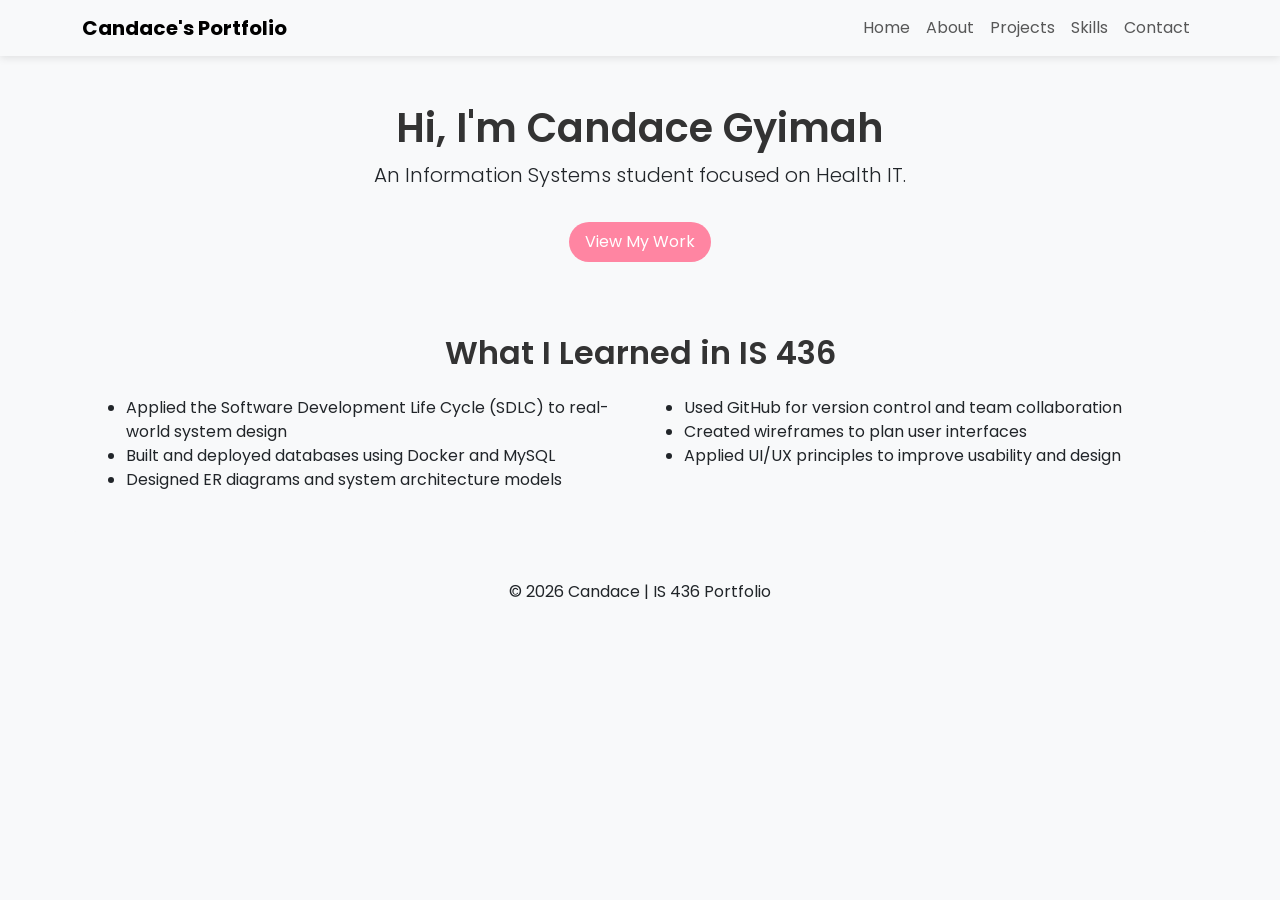
<file: index.html>
<!DOCTYPE html>
<html lang="en">
<head>
  <meta charset="UTF-8">
  <meta name="viewport" content="width=device-width, initial-scale=1.0">
  <title>Candace's Portfolio</title>

  <!-- Bootstrap -->
  <link href="https://cdn.jsdelivr.net/npm/bootstrap@5.3.0/dist/css/bootstrap.min.css" rel="stylesheet">

  <!-- Google Font -->
  <link href="https://fonts.googleapis.com/css2?family=Poppins:wght@300;400;600&display=swap" rel="stylesheet">

  <link rel="stylesheet" href="css/style.css">
</head>

<body>

<!-- NAVBAR -->
<nav class="navbar navbar-expand-lg bg-light">
  <div class="container">
    <a class="navbar-brand fw-bold" href="#">Candace's Portfolio</a>

    <button class="navbar-toggler" type="button" data-bs-toggle="collapse" data-bs-target="#navbarNav">
      <span class="navbar-toggler-icon"></span>
    </button>

    <div class="collapse navbar-collapse" id="navbarNav">
      <ul class="navbar-nav ms-auto">
        <li class="nav-item"><a class="nav-link" href="index.html">Home</a></li>
        <li class="nav-item"><a class="nav-link" href="about.html">About</a></li>
        <li class="nav-item"><a class="nav-link" href="projects.html">Projects</a></li>
        <li class="nav-item"><a class="nav-link" href="skills.html">Skills</a></li>
        <li class="nav-item"><a class="nav-link" href="contact.html">Contact</a></li>
      </ul>
    </div>
  </div>
</nav>

<div class="container text-center mt-5">
  <h1>Hi, I'm Candace Gyimah</h1>
  <p class="lead">An Information Systems student focused on Health IT.</p>

  <a href="projects.html" class="btn btn-primary mt-3">View My Work</a>
</div>

<section class="bg-light p-4 rounded mt-5 container">
  <h2 class="text-center mb-4">What I Learned in IS 436</h2>

  <div class="row">
    <div class="col-md-6">
      <ul>
        <li>Applied the Software Development Life Cycle (SDLC) to real-world system design</li>
        <li>Built and deployed databases using Docker and MySQL</li>
        <li>Designed ER diagrams and system architecture models</li>
      </ul>
    </div>

    <div class="col-md-6">
      <ul>
        <li>Used GitHub for version control and team collaboration</li>
        <li>Created wireframes to plan user interfaces</li>
        <li>Applied UI/UX principles to improve usability and design</li>
      </ul>
    </div>
  </div>
</section>

<!-- FOOTER -->
<footer class="text-center mt-5 mb-3">
  <p>&copy; 2026 Candace | IS 436 Portfolio</p>
</footer>

<!-- Bootstrap JS -->
<script src="https://cdn.jsdelivr.net/npm/bootstrap@5.3.0/dist/js/bootstrap.bundle.min.js"></script>

</body>
</html>
</file>
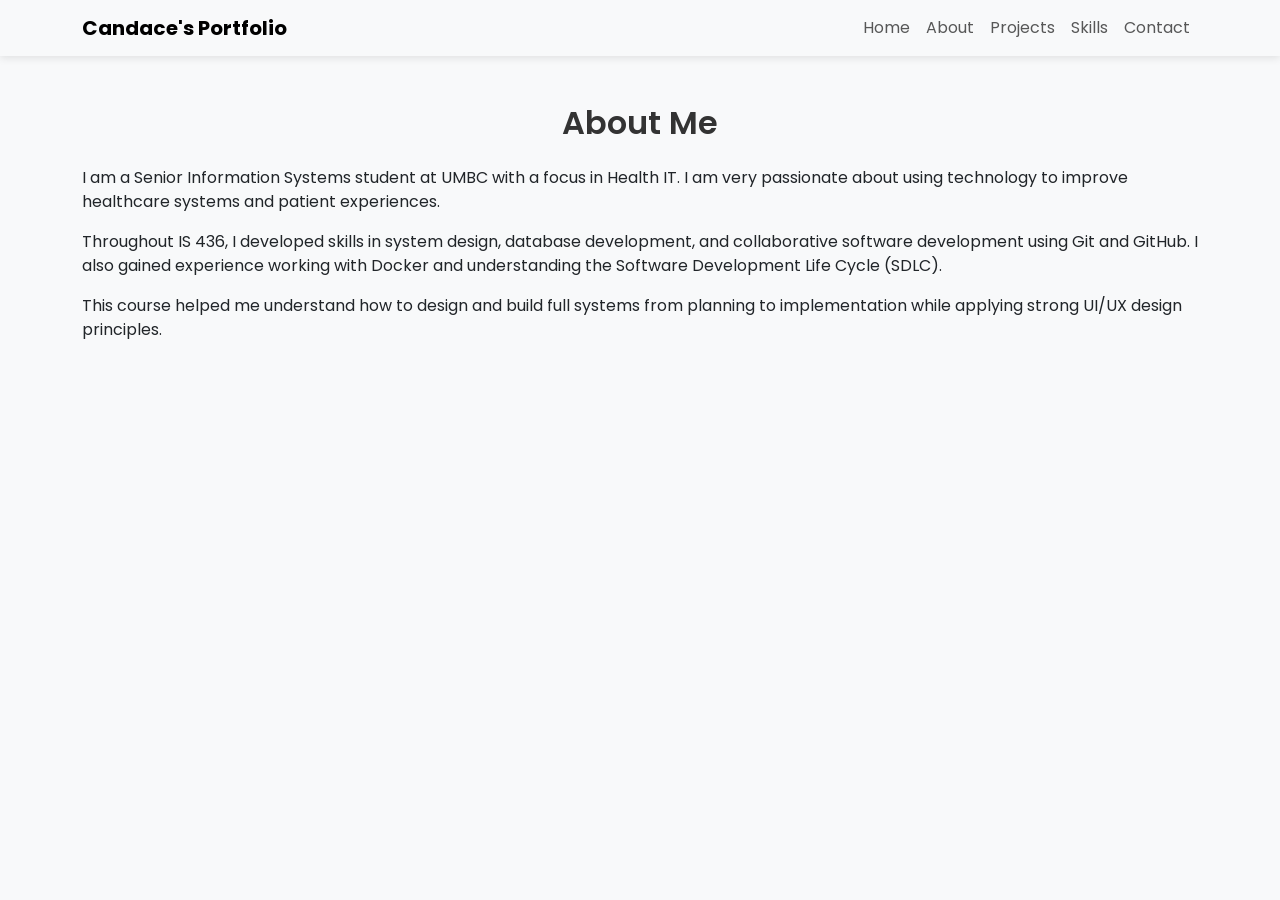
<file: about.html>
<!DOCTYPE html>
<nav class="navbar navbar-expand-lg bg-light">
  <div class="container">
    <a class="navbar-brand fw-bold" href="index.html">Candace's Portfolio</a>

    <div class="navbar-nav ms-auto">
      <a class="nav-link" href="index.html">Home</a>
      <a class="nav-link" href="about.html">About</a>
      <a class="nav-link" href="projects.html">Projects</a>
      <a class="nav-link" href="skills.html">Skills</a>
      <a class="nav-link" href="contact.html">Contact</a>
    </div>
  </div>
</nav>

<html lang="en">
<head>
  <meta charset="UTF-8">
  <meta name="viewport" content="width=device-width, initial-scale=1.0">
  <title>Candace's Portfolio</title>

  <!-- Bootstrap -->
  <link href="https://cdn.jsdelivr.net/npm/bootstrap@5.3.0/dist/css/bootstrap.min.css" rel="stylesheet">

  <!-- Font -->
  <link href="https://fonts.googleapis.com/css2?family=Poppins:wght@300;400;600&display=swap" rel="stylesheet">

  <link rel="stylesheet" href="css/style.css">
</head>
<body>

<div class="container mt-5">
  <h2 class="text-center mb-4">About Me</h2>

  <p>
    I am a Senior Information Systems student at UMBC with a focus in Health IT. I am very passionate about using technology to improve healthcare systems and patient experiences.
  </p>

  <p>
    Throughout IS 436, I developed skills in system design, database development, and collaborative software development using Git and GitHub. I also gained experience working with Docker and understanding the Software Development Life Cycle (SDLC).
  </p>

  <p>
    This course helped me understand how to design and build full systems from planning to implementation while applying strong UI/UX design principles.
  </p>
</div>

</body>
</html>
</file>
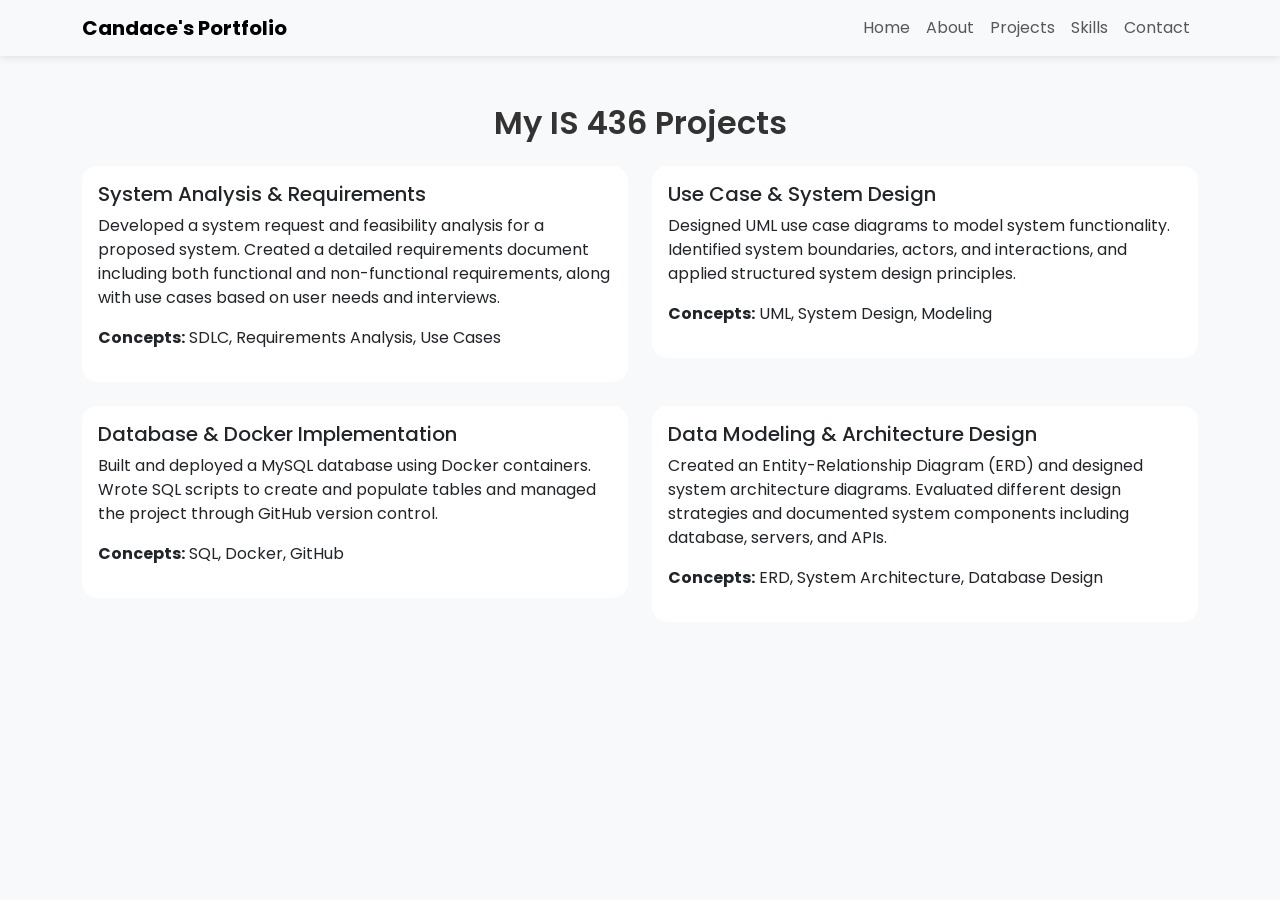
<file: projects.html>
<!DOCTYPE html>
<nav class="navbar navbar-expand-lg bg-light">
  <div class="container">
    <a class="navbar-brand fw-bold" href="index.html">Candace's Portfolio</a>

    <div class="navbar-nav ms-auto">
      <a class="nav-link" href="index.html">Home</a>
      <a class="nav-link" href="about.html">About</a>
      <a class="nav-link" href="projects.html">Projects</a>
      <a class="nav-link" href="skills.html">Skills</a>
      <a class="nav-link" href="contact.html">Contact</a>
    </div>
  </div>
</nav>

<html lang="en">
<head>
  <meta charset="UTF-8">
  <meta name="viewport" content="width=device-width, initial-scale=1.0">
  <title>Candace's Portfolio</title>

  <!-- Bootstrap -->
  <link href="https://cdn.jsdelivr.net/npm/bootstrap@5.3.0/dist/css/bootstrap.min.css" rel="stylesheet">

  <!-- Font -->
  <link href="https://fonts.googleapis.com/css2?family=Poppins:wght@300;400;600&display=swap" rel="stylesheet">

  <link rel="stylesheet" href="css/style.css">
</head>
<body>

<div class="container mt-5">
  <h2 class="text-center mb-4">My IS 436 Projects</h2>

  <div class="row">

    <!-- Project 1 -->
    <div class="col-md-6">
      <div class="card mb-4">
        <div class="card-body">
          <h5 class="card-title">System Analysis & Requirements</h5>
          <p class="card-text">
            Developed a system request and feasibility analysis for a proposed system. Created a detailed requirements document including both functional and non-functional requirements, along with use cases based on user needs and interviews.
          </p>
          <p><strong>Concepts:</strong> SDLC, Requirements Analysis, Use Cases</p>
        </div>
      </div>
    </div>

    <!-- Project 2 -->
    <div class="col-md-6">
      <div class="card mb-4">
        <div class="card-body">
          <h5 class="card-title">Use Case & System Design</h5>
          <p class="card-text">
            Designed UML use case diagrams to model system functionality. Identified system boundaries, actors, and interactions, and applied structured system design principles.
          </p>
          <p><strong>Concepts:</strong> UML, System Design, Modeling</p>
        </div>
      </div>
    </div>

    <!-- Project 3 -->
    <div class="col-md-6">
      <div class="card mb-4">
        <div class="card-body">
          <h5 class="card-title">Database & Docker Implementation</h5>
          <p class="card-text">
            Built and deployed a MySQL database using Docker containers. Wrote SQL scripts to create and populate tables and managed the project through GitHub version control.
          </p>
          <p><strong>Concepts:</strong> SQL, Docker, GitHub</p>
        </div>
      </div>
    </div>

    <!-- Project 4 -->
    <div class="col-md-6">
      <div class="card mb-4">
        <div class="card-body">
          <h5 class="card-title">Data Modeling & Architecture Design</h5>
          <p class="card-text">
            Created an Entity-Relationship Diagram (ERD) and designed system architecture diagrams. Evaluated different design strategies and documented system components including database, servers, and APIs.
          </p>
          <p><strong>Concepts:</strong> ERD, System Architecture, Database Design</p>
        </div>
      </div>
    </div>

  </div>
</div>

</body>
</html>
</file>
<file: css/style.css>
body {
  font-family: 'Poppins', sans-serif;
  background-color: #f8f9fa;
}

/* Navbar */
.navbar {
  box-shadow: 0 2px 8px rgba(0,0,0,0.1);
}

/* Headings */
h1, h2 {
  font-weight: 600;
  color: #333;
}

/* Cards */
.card {
  border: none;
  border-radius: 15px;
  transition: all 0.3s ease;
}

.card:hover {
  transform: translateY(-8px);
  box-shadow: 0 10px 20px rgba(0,0,0,0.1);
}

/* Buttons */
.btn-primary {
  background-color: #ff85a2;
  border: none;
  border-radius: 20px;
  padding: 8px 16px;
}

.btn-primary:hover {
  background-color: #ff5c8a;
}

/* Section spacing */
section {
  margin-top: 50px;
}
</file>
